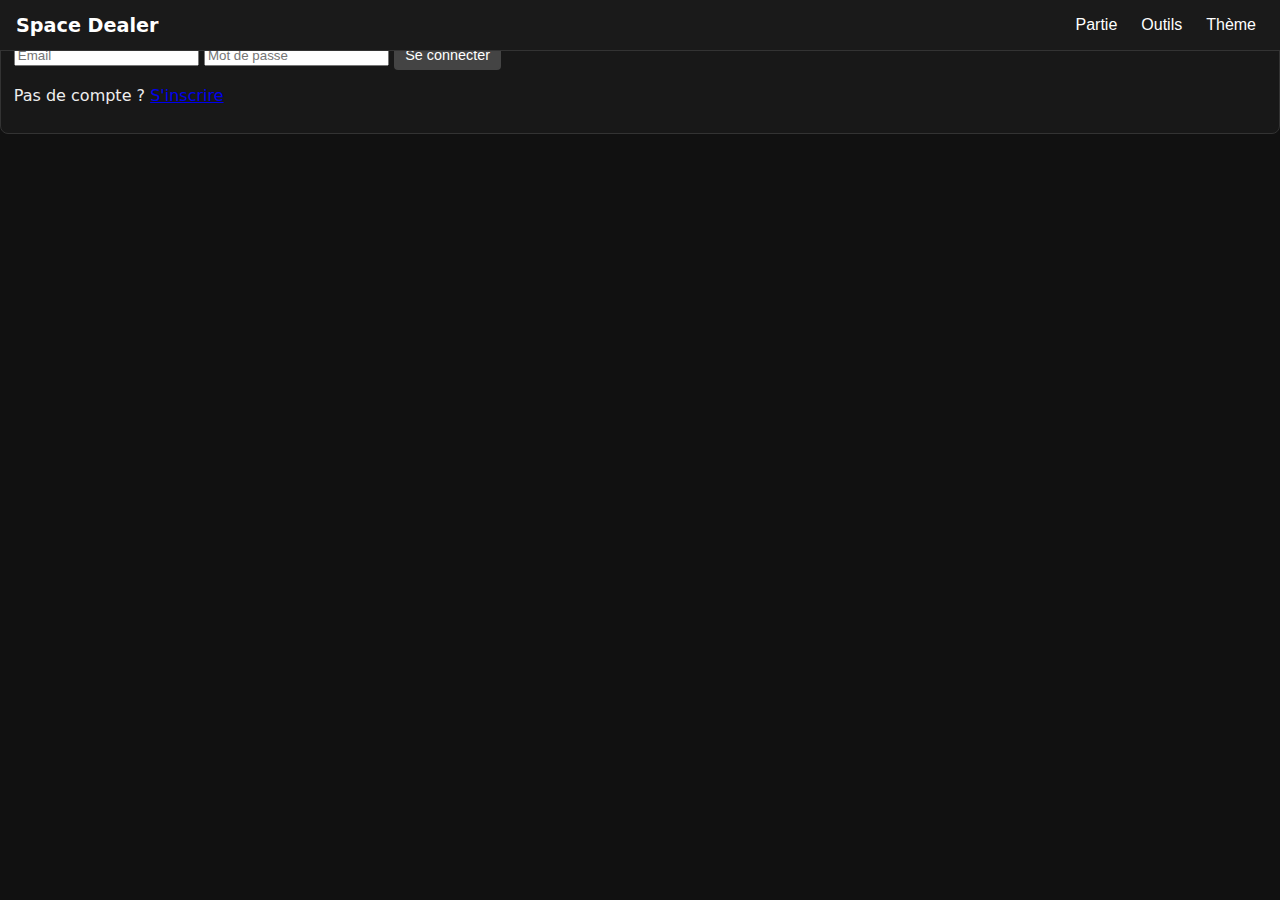
<file: index.html>
<!DOCTYPE html>
<html lang="fr">
	<head>
		<meta charset="UTF-8" />
		<title>Jeu de marchand - Villes & Ressources</title>
		<link rel="stylesheet" href="assets/shared.css" />
		<link rel="stylesheet" href="assets/style.css" />
		<link rel="stylesheet" href="assets/navbar.css" />
		<link rel="stylesheet" href="assets/space-theme.css" />
	</head>
	<body>
		<div id="message-bar"></div>

		<nav class="navbar">
			<div class="navbar-title">Space Dealer</div>
			<div class="navbar-menu">
				<div class="menu-item">
					<button class="menu-button">Partie</button>
					<div class="menu-content">
						<button id="btn-new-game">Nouvelle partie</button>
						<button id="btn-load-game">Charger la sauvegarde</button>
						<button id="btn-save-game">Sauvegarder la partie</button>
						<button id="btn-reset-save">Effacer la sauvegarde</button>
					</div>
				</div>
				<div class="menu-item">
					<button class="menu-button">Outils</button>
					<div class="menu-content">
						<a href="edit.html" class="menu-link">Éditeur de monde</a>
					</div>
				</div>
				<div class="menu-item">
					<button class="menu-button">Thème</button>
					<div class="menu-content">
						<button id="theme-default">Défaut</button>
						<button id="theme-space">Espace</button>
						<button id="theme-toggle-day-night">Mode Jour/Nuit</button>
					</div>
				</div>
			</div>
			<div id="user-info" class="navbar-user-info hidden">
				<span id="user-name-display"></span>
				<button id="btn-logout">Déconnexion</button>
			</div>
		</nav>

		<!-- Écran d'authentification -->
		<div id="auth-screen">
			<div class="card" id="auth-card">
				<div id="login-form-container">
					<h2>Connexion</h2>
					<form id="login-form">
						<input type="email" id="login-email" placeholder="Email" required />
						<input type="password" id="login-password" placeholder="Mot de passe" required />
						<button type="submit">Se connecter</button>
					</form>
					<p>Pas de compte ? <a href="#" id="show-register">S'inscrire</a></p>
				</div>
				<div id="register-form-container" class="hidden">
					<h2>Inscription</h2>
					<form id="register-form">
						<input type="text" id="register-name" placeholder="Nom" required />
						<input type="email" id="register-email" placeholder="Email" required />
						<input type="password" id="register-password" placeholder="Mot de passe" required />
						<button type="submit">S'inscrire</button>
					</form>
					<p>Déjà un compte ? <a href="#" id="show-login">Se connecter</a></p>
				</div>
			</div>
		</div>

		<!-- Écran de démarrage (après connexion) -->
		<div id="start-screen" class="hidden">
			<div class="card" id="start-card">
				<h1>Space Dealer</h1>
				<p>Un jeu de commerce et de voyage.</p>
				<div class="start-buttons">
					<button id="start-new-game">Nouvelle partie</button>
					<button id="start-load-game">Charger une partie</button>
				</div>
			</div>
		</div>

		<!-- Écran de jeu -->
		<div id="game-screen" class="hidden">
			<main class="layout">
				<section id="main-panel">
					<div id="player-panel" class="card">
						<div>
							<h2>Fiche du joueur</h2>
							<div id="player-info"></div>
						</div>
						<div>
							<h3>Cargaison</h3>
							<div id="cargo-list"></div>
						</div>
					</div>

					<div id="city-panel" class="card">
						<h2>Ville sélectionnée</h2>
						<div id="city-details"></div>
					</div>

					<div id="travel-panel" class="card">
						<h2>Voyage</h2>
						<div id="travel-panel-list"></div>
					</div>
				</section>
			</main>
		</div>

		<!-- Overlay de voyage -->
		<div id="travel-overlay" class="hidden">
			<div class="overlay-content">
				<div id="travel-text">Voyage en cours...</div>
				<div class="progress-bar">
					<div class="progress-bar-inner" id="travel-progress"></div>
				</div>
			</div>
		</div>

		<!-- Modal de chargement de partie -->
		<div id="load-game-modal" class="modal hidden">
			<div class="modal-content">
				<span class="close-button">&times;</span>
				<h2>Charger une partie</h2>
				<div id="save-list-container"></div>
			</div>
		</div>

		<!-- Modal de sauvegarde de partie -->
		<div id="save-game-modal" class="modal hidden">
			<div class="modal-content">
				<span class="close-button">&times;</span>
				<h2>Sauvegarder la partie</h2>
				<p>Choisissez un emplacement de sauvegarde.</p>
				<div id="save-slot-container">
					<!-- Slots will be rendered here by JS -->
				</div>
			</div>
		</div>

		<script type="module" src="js/game/main.js"></script>
	</body>
</html>
</file>
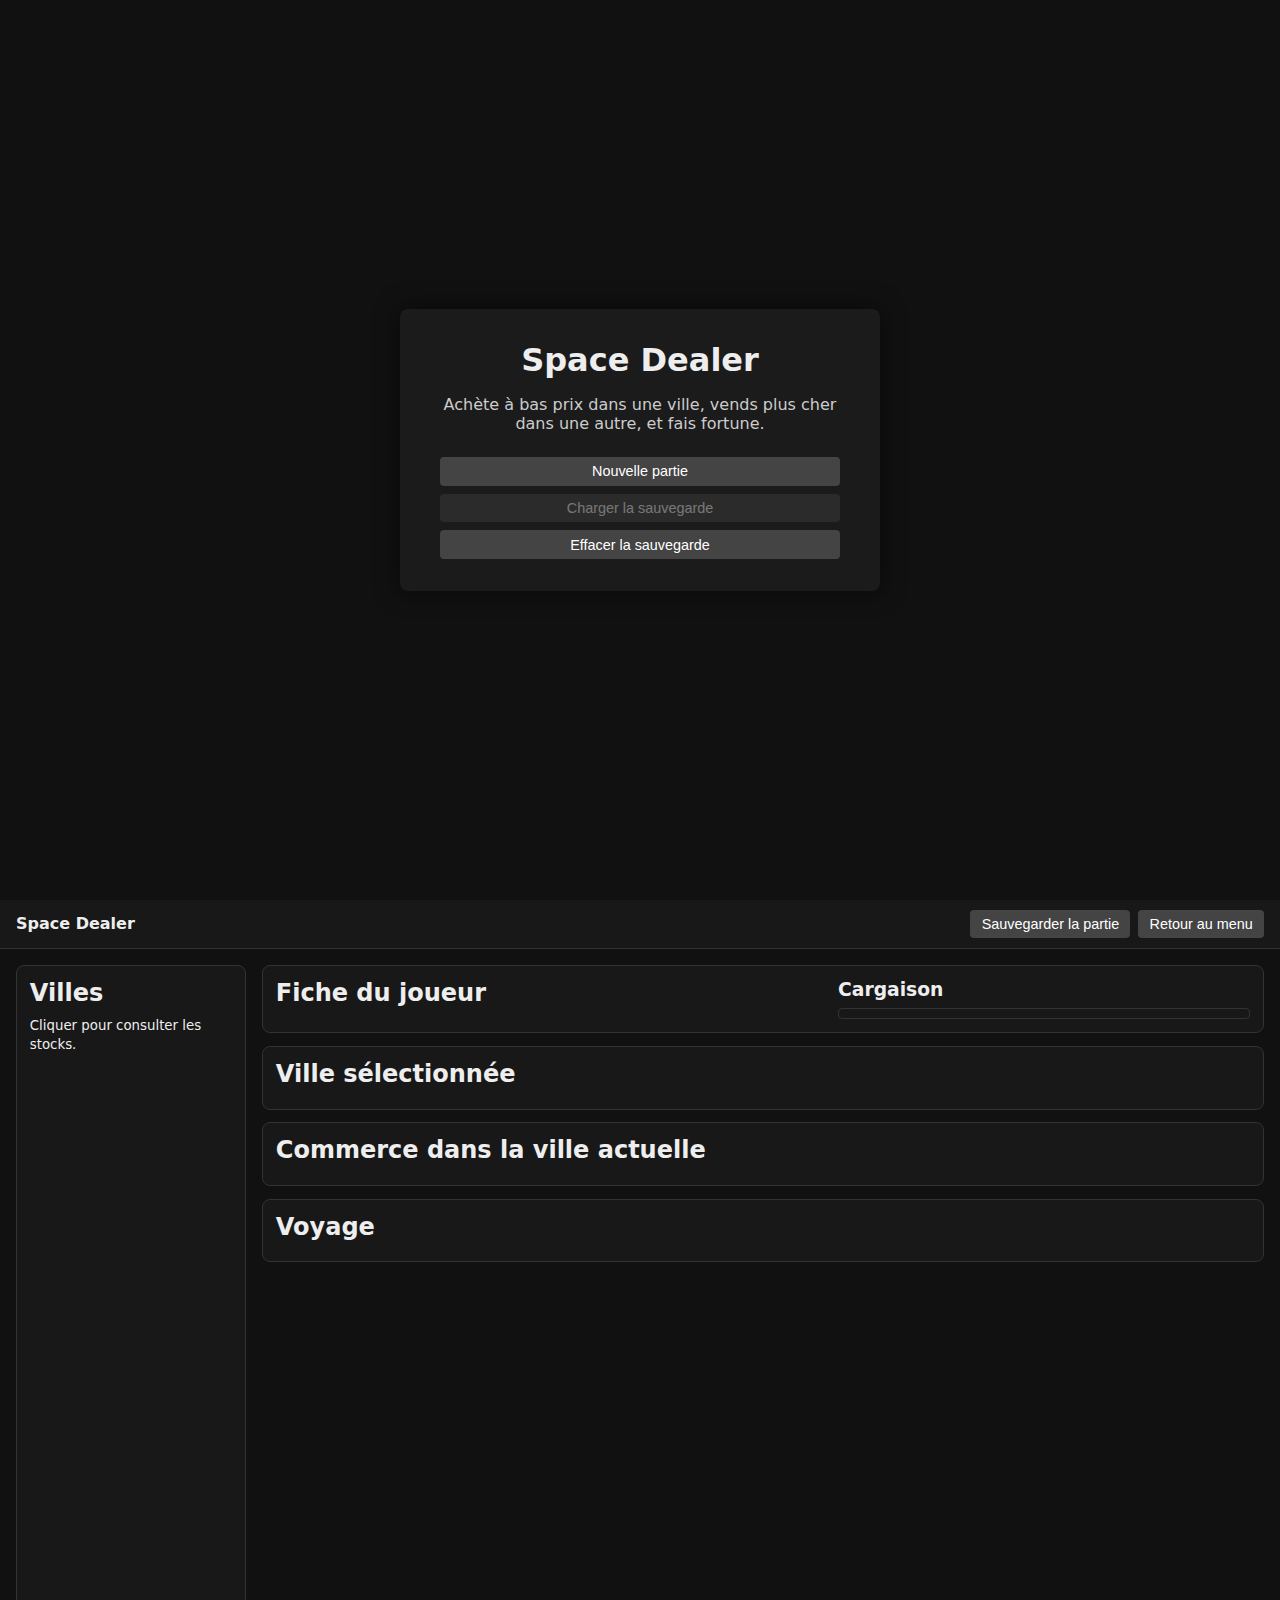
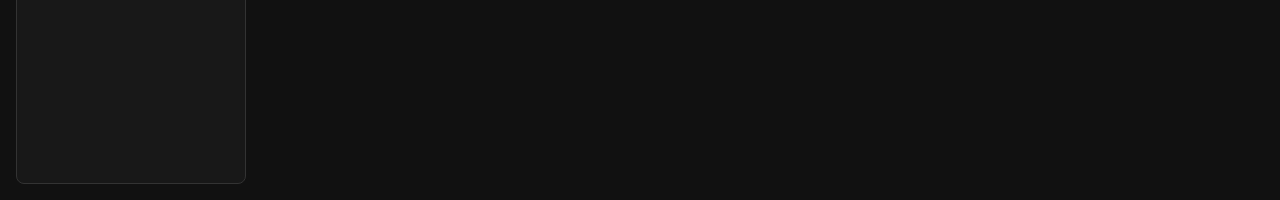
<file: save/index.html>
<!DOCTYPE html>
<html lang="fr">
	<head>
		<meta charset="UTF-8" />
		<title>Jeu de marchand - Villes & Ressources</title>
		<link rel="stylesheet" href="assets/style.css" />
	</head>
	<body>
		<div id="message-bar"></div>

		<!-- Écran d'accueil -->
		<div id="start-screen">
			<div id="start-card">
				<h1>Space Dealer</h1>
				<p
					>Achète à bas prix dans une ville, vends plus cher dans une
					autre, et fais fortune.</p
				>
				<div class="start-buttons">
					<button id="btn-new-game">Nouvelle partie</button>
					<button id="btn-load-game">Charger la sauvegarde</button>
					<button id="btn-reset-save">Effacer la sauvegarde</button>
				</div>
			</div>
		</div>

		<!-- Écran de jeu -->
		<div id="game-screen" class="hidden">
			<header>
				<div class="title">Space Dealer</div>
				<div style="display: flex; gap: 0.5rem">
					<button id="btn-save-game">Sauvegarder la partie</button>
					<button id="btn-back-menu">Retour au menu</button>
				</div>
			</header>

			<main class="layout">
				<aside id="cities-panel" class="card">
					<h2>Villes</h2>
					<small>Cliquer pour consulter les stocks.</small>
					<div id="cities-list"></div>
				</aside>

				<section id="main-panel">
					<div id="player-panel" class="card">
						<div>
							<h2>Fiche du joueur</h2>
							<div id="player-info"></div>
						</div>
						<div>
							<h3>Cargaison</h3>
							<div id="cargo-list"></div>
						</div>
					</div>

					<div id="city-panel" class="card">
						<h2>Ville sélectionnée</h2>
						<div id="city-details"></div>
					</div>

					<div id="trade-panel" class="card">
						<h2>Commerce dans la ville actuelle</h2>
						<div id="trade-content"></div>
					</div>

					<div id="travel-panel" class="card">
						<h2>Voyage</h2>
						<div id="travel-panel-list"></div>
					</div>
				</section>
			</main>
		</div>

		<!-- Overlay de voyage -->
		<div id="travel-overlay" class="hidden">
			<div class="overlay-content">
				<div id="travel-text">Voyage en cours...</div>
				<div class="progress-bar">
					<div class="progress-bar-inner" id="travel-progress"></div>
				</div>
			</div>
		</div>

		<script>
			const SAVE_KEY = "merchant_save_v1";

			const defaultWorld = {
				ressources: [
					"Cacao",
					"Coton",
					"Pierres précieuses",
					"Raisins",
					"Poudre à canon",
					"Métal",
					"Rations",
					"Pimenter",
					"Canne à sucre",
					"Tabac vieilli",
				],
				villes: {
					Ville_A: {
						stocks: {
							Cacao: { quantite: 923, prix: 22 },
							Coton: { quantite: 626, prix: 23 },
							"Pierres précieuses": { quantite: 316, prix: 373 },
							Raisins: { quantite: 490, prix: 30 },
							"Poudre à canon": { quantite: 547, prix: 87 },
							Métal: { quantite: 272, prix: 37 },
							Rations: { quantite: 737, prix: 44 },
							Pimenter: { quantite: 936, prix: 21 },
							"Canne à sucre": { quantite: 754, prix: 16 },
							"Tabac vieilli": { quantite: 408, prix: 78 },
						},
					},
					Ville_B: {
						stocks: {
							Cacao: { quantite: 575, prix: 29 },
							Coton: { quantite: 569, prix: 24 },
							"Pierres précieuses": { quantite: 385, prix: 364 },
							Raisins: { quantite: 510, prix: 29 },
							"Poudre à canon": { quantite: 502, prix: 89 },
							Métal: { quantite: 695, prix: 32 },
							Rations: { quantite: 593, prix: 47 },
							Pimenter: { quantite: 812, prix: 26 },
							"Canne à sucre": { quantite: 709, prix: 17 },
							"Tabac vieilli": { quantite: 429, prix: 77 },
						},
					},
					Ville_C: {
						stocks: {
							Cacao: { quantite: 890, prix: 25 },
							Coton: { quantite: 469, prix: 25 },
							"Pierres précieuses": { quantite: 502, prix: 349 },
							Raisins: { quantite: 606, prix: 28 },
							"Poudre à canon": { quantite: 473, prix: 91 },
							Métal: { quantite: 267, prix: 37 },
							Rations: { quantite: 572, prix: 48 },
							Pimenter: { quantite: 0, prix: 40 },
							"Canne à sucre": { quantite: 734, prix: 17 },
							"Tabac vieilli": { quantite: 173, prix: 76 },
						},
					},
					Ville_D: {
						stocks: {
							Cacao: { quantite: 992, prix: 15 },
							Coton: { quantite: 618, prix: 23 },
							"Pierres précieuses": { quantite: 384, prix: 364 },
							Raisins: { quantite: 552, prix: 29 },
							"Poudre à canon": { quantite: 694, prix: 80 },
							Métal: { quantite: 506, prix: 34 },
							Rations: { quantite: 533, prix: 49 },
							Pimenter: { quantite: 1638.23, prix: 15 },
							"Canne à sucre": { quantite: 536, prix: 19 },
							"Tabac vieilli": { quantite: 510, prix: 73 },
						},
					},
				},
				routes: {
					Ville_A: {
						Ville_B: { temps: 8000, cout: 40 },
						Ville_C: { temps: 12000, cout: 70 },
						Ville_D: { temps: 10000, cout: 60 },
					},
					Ville_B: {
						Ville_A: { temps: 8000, cout: 40 },
						Ville_C: { temps: 7000, cout: 35 },
						Ville_D: { temps: 15000, cout: 90 },
					},
					Ville_C: {
						Ville_A: { temps: 12000, cout: 70 },
						Ville_B: { temps: 7000, cout: 35 },
						Ville_D: { temps: 9000, cout: 55 },
					},
					Ville_D: {
						Ville_A: { temps: 10000, cout: 60 },
						Ville_B: { temps: 15000, cout: 90 },
						Ville_C: { temps: 9000, cout: 55 },
					},
				},
			};

			let gameState = null;
			let selectedCityName = null;
			let travelIntervalId = null;

			const deepClone = (obj) => JSON.parse(JSON.stringify(obj));

			function randomCityName() {
				const keys = Object.keys(defaultWorld.villes);
				return keys[Math.floor(Math.random() * keys.length)];
			}

			function computeReduction(level) {
				return Math.min(0.5, level * 0.02); // 2% par niveau, max 50%
			}

			function formatOr(value) {
				return value.toLocaleString("fr-FR", {
					minimumFractionDigits: 0,
					maximumFractionDigits: 2,
				});
			}

			function showMessage(text) {
				const bar = document.getElementById("message-bar");
				bar.textContent = text;
				bar.classList.add("visible");
				setTimeout(() => bar.classList.remove("visible"), 2000);
			}

			function clearElement(el) {
				el.textContent = "";
			}

			function loadGameFromStorage() {
				const raw = localStorage.getItem(SAVE_KEY);
				if (!raw) return null;
				try {
					const state = JSON.parse(raw);

					// Nettoyage d'un voyage mal formé ou déjà terminé
					if (state.voyage) {
						const v = state.voyage;
						const now = Date.now();

						if (
							!v.startTime ||
							!v.tempsTotal ||
							isNaN(v.startTime) ||
							isNaN(v.tempsTotal)
						) {
							if (v.arrivee && state.joueur) {
								state.joueur.villeActuelle = v.arrivee;
							}
							state.voyage = null;
						} else {
							const elapsed = now - v.startTime;
							if (elapsed >= v.tempsTotal) {
								if (v.arrivee && state.joueur) {
									state.joueur.villeActuelle = v.arrivee;
								}
								state.voyage = null;
							}
						}
					}

					if (!state.joueur) {
						return null;
					}
					if (!state.joueur.niveau) state.joueur.niveau = 1;
					state.joueur.reductionVoyage = computeReduction(
						state.joueur.niveau
					);

					localStorage.setItem(SAVE_KEY, JSON.stringify(state));
					return state;
				} catch (e) {
					console.error("Erreur de chargement :", e);
					return null;
				}
			}

			function createNewGameState() {
				const startCity = randomCityName();
				const cargaison = {};
				defaultWorld.ressources.forEach((r) => (cargaison[r] = 0));

				const joueur = {
					nom: "Marchand",
					villeActuelle: startCity,
					or: 1000,
					cargaison,
					niveau: 1,
					xp: 0,
					reductionVoyage: 0,
				};
				joueur.reductionVoyage = computeReduction(joueur.niveau);

				return {
					ressources: defaultWorld.ressources.slice(),
					villes: deepClone(defaultWorld.villes),
					routes: deepClone(defaultWorld.routes),
					joueur,
					voyage: null,
				};
			}

			function saveGame(showMsg = true) {
				if (!gameState) return;
				localStorage.setItem(SAVE_KEY, JSON.stringify(gameState));
				if (showMsg) showMessage("Partie sauvegardée.");
			}

			function renderAll() {
				if (!gameState) return;
				if (!selectedCityName || !gameState.villes[selectedCityName]) {
					selectedCityName = gameState.joueur.villeActuelle;
				}
				renderPlayerPanel();
				renderCitiesList();
				renderCityDetails(selectedCityName);
				renderTradePanel();
				renderTravelPanel();
			}

			function renderPlayerPanel() {
				const j = gameState.joueur;
				const info = document.getElementById("player-info");
				clearElement(info);

				const lines = [
					`Nom : ${j.nom}`,
					`Ville actuelle : ${j.villeActuelle}`,
					`Or : ${formatOr(j.or)}`,
					`Niveau : ${j.niveau}`,
					`XP : ${j.xp}`,
					`Réduction voyage : ${(j.reductionVoyage * 100).toFixed(0)} %`,
				];

				lines.forEach((text) => {
					const div = document.createElement("div");
					div.textContent = text;
					info.appendChild(div);
				});

				const cargoDiv = document.getElementById("cargo-list");
				clearElement(cargoDiv);
				const ul = document.createElement("ul");

				gameState.ressources.forEach((r) => {
					const li = document.createElement("li");
					const q = j.cargaison[r] || 0;
					li.textContent = `${r} : ${q}`;
					ul.appendChild(li);
				});

				cargoDiv.appendChild(ul);
			}

			function renderCitiesList() {
				const list = document.getElementById("cities-list");
				clearElement(list);
				const current = gameState.joueur.villeActuelle;

				Object.keys(gameState.villes).forEach((name) => {
					const btn = document.createElement("button");
					btn.className = "city-btn";
					btn.textContent = name;
					if (name === current) btn.classList.add("current-city");
					if (name === selectedCityName)
						btn.classList.add("selected-city");
					btn.addEventListener("click", () => {
						selectedCityName = name;
						renderAll();
					});
					list.appendChild(btn);
				});
			}

			function renderCityDetails(cityName) {
				const container = document.getElementById("city-details");
				clearElement(container);
				const ville = gameState.villes[cityName];
				if (!ville) {
					container.textContent = "Ville inconnue.";
					return;
				}
				const isCurrent = cityName === gameState.joueur.villeActuelle;
				const h3 = document.createElement("h3");
				h3.textContent = isCurrent
					? `${cityName} (ville actuelle)`
					: cityName;
				container.appendChild(h3);

				const table = document.createElement("table");
				const thead = document.createElement("thead");
				const trHead = document.createElement("tr");
				const thRes = document.createElement("th");
				thRes.textContent = "Ressource";
				const thQ = document.createElement("th");
				thQ.textContent = "Quantité";
				const thP = document.createElement("th");
				thP.textContent = "Prix d'achat";
				trHead.appendChild(thRes);
				trHead.appendChild(thQ);
				trHead.appendChild(thP);
				thead.appendChild(trHead);
				table.appendChild(thead);

				const tbody = document.createElement("tbody");

				gameState.ressources.forEach((res) => {
					const info = ville.stocks[res];
					if (!info) return;
					const tr = document.createElement("tr");
					const tdRes = document.createElement("td");
					const tdQ = document.createElement("td");
					const tdP = document.createElement("td");
					tdRes.textContent = res;
					tdQ.textContent = info.quantite.toLocaleString("fr-FR");
					tdP.textContent = info.prix.toLocaleString("fr-FR");
					tr.appendChild(tdRes);
					tr.appendChild(tdQ);
					tr.appendChild(tdP);
					tbody.appendChild(tr);
				});

				table.appendChild(tbody);
				container.appendChild(table);
			}

			function renderTradePanel() {
				const tradeDiv = document.getElementById("trade-content");
				clearElement(tradeDiv);
				const j = gameState.joueur;
				const canTrade = !gameState.voyage;

				const p = document.createElement("p");
				p.textContent = `Vous pouvez commercer uniquement dans ${j.villeActuelle}.`;
				tradeDiv.appendChild(p);

				const form = document.createElement("form");
				form.id = "trade-form";
				form.addEventListener("submit", (event) => event.preventDefault());

				// Choix ressource
				const groupRes = document.createElement("div");
				const labelRes = document.createElement("label");
				labelRes.setAttribute("for", "trade-resource");
				labelRes.textContent = "Ressource";
				const selectRes = document.createElement("select");
				selectRes.id = "trade-resource";
				gameState.ressources.forEach((r) => {
					const opt = document.createElement("option");
					opt.value = r;
					opt.textContent = r;
					selectRes.appendChild(opt);
				});
				groupRes.appendChild(labelRes);
				groupRes.appendChild(selectRes);

				// Quantité
				const groupQty = document.createElement("div");
				const labelQty = document.createElement("label");
				labelQty.setAttribute("for", "trade-quantity");
				labelQty.textContent = "Quantité";
				const inputQty = document.createElement("input");
				inputQty.type = "number";
				inputQty.id = "trade-quantity";
				inputQty.min = "1";
				inputQty.value = "1";
				groupQty.appendChild(labelQty);
				groupQty.appendChild(inputQty);

				// Bouton acheter
				const groupBuy = document.createElement("div");
				const btnBuy = document.createElement("button");
				btnBuy.id = "btn-acheter";
				btnBuy.type = "button";
				btnBuy.textContent = "Acheter";
				groupBuy.appendChild(btnBuy);

				// Bouton vendre
				const groupSell = document.createElement("div");
				const btnSell = document.createElement("button");
				btnSell.id = "btn-vendre";
				btnSell.type = "button";
				btnSell.textContent = "Vendre";
				groupSell.appendChild(btnSell);

				form.appendChild(groupRes);
				form.appendChild(groupQty);
				form.appendChild(groupBuy);
				form.appendChild(groupSell);
				tradeDiv.appendChild(form);

				const hint = document.createElement("small");
				hint.id = "trade-hint";
				tradeDiv.appendChild(hint);

				function updateHint() {
					const res = selectRes.value;
					const qty = Number(inputQty.value) || 0;
					const ville = gameState.villes[j.villeActuelle];
					const info = ville.stocks[res];
					const prix = info.prix;
					const total = prix * qty;
					const stockVille = info.quantite;
					const cargo = j.cargaison[res] || 0;
					hint.textContent =
						`Prix unitaire : ${prix.toLocaleString("fr-FR")} | ` +
						`Coût total (achat) : ${total.toLocaleString("fr-FR")} | ` +
						`Stock ville : ${stockVille.toLocaleString("fr-FR")} | ` +
						`Vous : ${cargo}`;
				}

				selectRes.addEventListener("change", updateHint);
				inputQty.addEventListener("input", updateHint);
				updateHint();

				btnBuy.addEventListener("click", () => {
					doTrade("buy", selectRes.value, inputQty.value);
				});
				btnSell.addEventListener("click", () => {
					doTrade("sell", selectRes.value, inputQty.value);
				});

				if (!canTrade) {
					const controls = tradeDiv.querySelectorAll(
						"input, select, button"
					);
					controls.forEach((el) => (el.disabled = true));
					hint.textContent = "Impossible de commercer pendant un voyage.";
				}
			}

			function renderTravelPanel() {
				const panel = document.getElementById("travel-panel-list");
				clearElement(panel);
				const j = gameState.joueur;
				const routesFrom = gameState.routes[j.villeActuelle] || {};
				const isTraveling = !!gameState.voyage;

				const routeNames = Object.keys(routesFrom);
				if (routeNames.length === 0) {
					const div = document.createElement("div");
					div.textContent = "Aucune route depuis cette ville.";
					panel.appendChild(div);
					return;
				}

				routeNames.forEach((dest) => {
					const route = routesFrom[dest];
					const wrap = document.createElement("div");
					wrap.className = "travel-item";

					const strong = document.createElement("strong");
					strong.textContent = dest;
					wrap.appendChild(strong);

					const tempsSec = (route.temps / 1000).toFixed(1);
					const coutBase = route.cout;
					const coutReel = Math.round(coutBase * (1 - j.reductionVoyage));

					const lineTime = document.createElement("div");
					lineTime.textContent = `Temps : ${tempsSec} s`;
					const lineCost = document.createElement("div");
					lineCost.textContent = `Coût : ${coutReel.toLocaleString(
						"fr-FR"
					)} or (base ${coutBase})`;

					wrap.appendChild(lineTime);
					wrap.appendChild(lineCost);

					const lineBtn = document.createElement("div");
					lineBtn.style.marginTop = ".3rem";
					const btn = document.createElement("button");
					btn.textContent = "Voyager";
					btn.dataset.dest = dest;
					if (isTraveling) btn.disabled = true;
					btn.addEventListener("click", () => {
						startTravel(dest);
					});
					lineBtn.appendChild(btn);
					wrap.appendChild(lineBtn);

					panel.appendChild(wrap);
				});
			}

			function addXp(amount) {
				const j = gameState.joueur;
				j.xp += amount;
				const oldLevel = j.niveau;
				j.niveau = 1 + Math.floor(j.xp / 100);
				if (j.niveau !== oldLevel) {
					j.reductionVoyage = computeReduction(j.niveau);
					showMessage(
						`Niveau ${j.niveau} atteint ! Réduction de voyage : ${(
							j.reductionVoyage * 100
						).toFixed(0)} %`
					);
				}
			}

			function doTrade(type, res, qtyStr) {
				if (gameState.voyage) {
					showMessage("Vous ne pouvez pas commercer pendant un voyage.");
					return;
				}
				const j = gameState.joueur;
				const ville = gameState.villes[j.villeActuelle];
				const qty = Math.max(1, Number(qtyStr) || 0);
				const info = ville.stocks[res];

				if (!info) {
					showMessage("Ressource inconnue.");
					return;
				}

				if (type === "buy") {
					const totalCost = info.prix * qty;
					if (info.quantite < qty) {
						showMessage("Stock insuffisant dans la ville.");
						return;
					}
					if (j.or < totalCost) {
						showMessage("Vous n'avez pas assez d'or.");
						return;
					}
					info.quantite -= qty;
					j.or -= totalCost;
					j.cargaison[res] = (j.cargaison[res] || 0) + qty;
					addXp(qty);
					showMessage(`Achat de ${qty} ${res}.`);
				} else {
					const cargoQty = j.cargaison[res] || 0;
					if (cargoQty < qty) {
						showMessage("Vous n'avez pas assez de marchandise à vendre.");
						return;
					}
					const totalGain = info.prix * qty;
					info.quantite += qty;
					j.cargaison[res] = cargoQty - qty;
					j.or += totalGain;
					addXp(qty);
					showMessage(`Vente de ${qty} ${res}.`);
				}

				saveGame(false);
				renderAll();
			}

			function startTravel(destination) {
				const j = gameState.joueur;
				const from = j.villeActuelle;
				if (from === destination) return;

				const routesFrom = gameState.routes[from] || {};
				const route = routesFrom[destination];
				if (!route) {
					showMessage("Aucune route disponible.");
					return;
				}
				if (gameState.voyage) {
					showMessage("Un voyage est déjà en cours.");
					return;
				}

				const coutBase = route.cout;
				const coutReel = Math.round(coutBase * (1 - j.reductionVoyage));
				if (j.or < coutReel) {
					showMessage("Pas assez d'or pour ce voyage.");
					return;
				}

				j.or -= coutReel;

				const now = Date.now();
				gameState.voyage = {
					depart: from,
					arrivee: destination,
					tempsTotal: route.temps,
					startTime: now,
				};

				saveGame(false);
				showTravelOverlay();

				if (travelIntervalId) clearInterval(travelIntervalId);
				travelIntervalId = setInterval(updateTravelProgress, 100);
				renderAll();
			}

			function showTravelOverlay() {
				const overlay = document.getElementById("travel-overlay");
				overlay.classList.remove("hidden");
				updateTravelProgress();
			}

			function hideTravelOverlay() {
				const overlay = document.getElementById("travel-overlay");
				overlay.classList.add("hidden");
				const bar = document.getElementById("travel-progress");
				bar.style.width = "0%";
			}

			function updateTravelProgress() {
				const v = gameState && gameState.voyage;
				if (!v) {
					hideTravelOverlay();
					if (travelIntervalId) clearInterval(travelIntervalId);
					return;
				}

				const now = Date.now();
				let ratio = (now - v.startTime) / v.tempsTotal;
				if (ratio < 0) ratio = 0;
				if (ratio > 1) ratio = 1;

				const bar = document.getElementById("travel-progress");
				const text = document.getElementById("travel-text");

				bar.style.width = ratio * 100 + "%";
				text.textContent = `Voyage de ${v.depart} vers ${
					v.arrivee
				} : ${Math.round(ratio * 100)} %`;

				if (ratio >= 1) {
					if (travelIntervalId) {
						clearInterval(travelIntervalId);
						travelIntervalId = null;
					}
					finishTravel();
				}
			}

			function finishTravel() {
				const v = gameState.voyage;
				if (!v) return;
				gameState.joueur.villeActuelle = v.arrivee;
				gameState.voyage = null;
				selectedCityName = v.arrivee;
				hideTravelOverlay();
				saveGame(false);
				showMessage(`Arrivé à ${v.arrivee}.`);
				renderAll();
			}

			function switchToGameScreen() {
				document.getElementById("start-screen").classList.add("hidden");
				document.getElementById("game-screen").classList.remove("hidden");
				renderAll();

				if (gameState.voyage) {
					showTravelOverlay();
					if (travelIntervalId) clearInterval(travelIntervalId);
					travelIntervalId = setInterval(updateTravelProgress, 100);
				}
			}

			function switchToStartScreen() {
				document.getElementById("game-screen").classList.add("hidden");
				document.getElementById("start-screen").classList.remove("hidden");
				hideTravelOverlay();
			}

			document.addEventListener("DOMContentLoaded", () => {
				document.getElementById("travel-overlay").classList.add("hidden");

				const btnNew = document.getElementById("btn-new-game");
				const btnLoad = document.getElementById("btn-load-game");
				const btnReset = document.getElementById("btn-reset-save");
				const btnSave = document.getElementById("btn-save-game");
				const btnBack = document.getElementById("btn-back-menu");

				const existingSave = loadGameFromStorage();
				if (!existingSave) {
					btnLoad.disabled = true;
				}

				btnNew.addEventListener("click", () => {
					gameState = createNewGameState();
					selectedCityName = gameState.joueur.villeActuelle;
					saveGame(false);
					switchToGameScreen();
				});

				btnLoad.addEventListener("click", () => {
					const state = loadGameFromStorage();
					if (!state) {
						showMessage("Aucune sauvegarde trouvée.");
						return;
					}
					gameState = state;
					selectedCityName = gameState.joueur.villeActuelle;
					switchToGameScreen();
				});

				btnReset.addEventListener("click", () => {
					localStorage.removeItem(SAVE_KEY);
					showMessage("Sauvegarde effacée.");
					btnLoad.disabled = true;
				});

				btnSave.addEventListener("click", () => {
					saveGame(true);
				});

				btnBack.addEventListener("click", () => {
					switchToStartScreen();
				});
			});
		</script>
	</body>
</html>
</file>
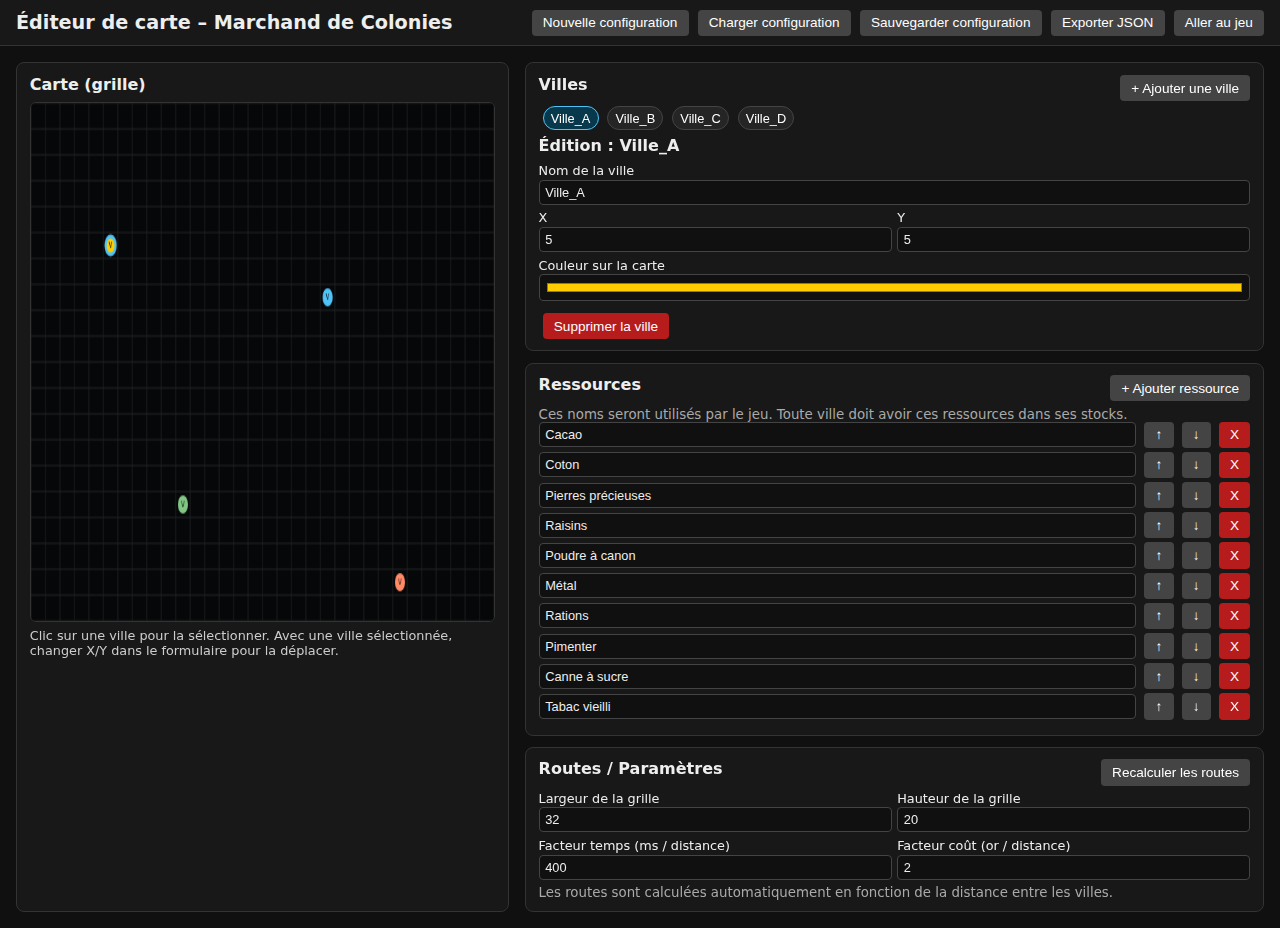
<file: edit.html>
<!DOCTYPE html>
<html lang="fr">
	<head>
		<meta charset="UTF-8" />
		<title>Éditeur de carte – Marchand de Colonies</title>
		<style>
			* {
				box-sizing: border-box;
			}
			body {
				margin: 0;
				font-family: system-ui, -apple-system, BlinkMacSystemFont,
					"Segoe UI", sans-serif;
				background: #101010;
				color: #eee;
			}

			header {
				background: #181818;
				padding: 0.6rem 1rem;
				display: flex;
				align-items: center;
				justify-content: space-between;
				border-bottom: 1px solid #333;
			}

			header h1 {
				margin: 0;
				font-size: 1.2rem;
			}

			button {
				cursor: pointer;
				border: none;
				padding: 0.35rem 0.7rem;
				border-radius: 4px;
				background: #444;
				color: #fff;
				font-size: 0.85rem;
				margin-left: 0.25rem;
				transition: background 0.15s, transform 0.05s;
			}
			button:hover:not(:disabled) {
				background: #666;
			}
			button:active:not(:disabled) {
				transform: scale(0.97);
			}
			button:disabled {
				opacity: 0.4;
				cursor: not-allowed;
			}

			main {
				display: grid;
				grid-template-columns: 2fr 3fr;
				gap: 1rem;
				padding: 1rem;
				min-height: calc(100vh - 56px);
			}

			.card {
				background: #181818;
				border-radius: 8px;
				padding: 0.7rem 0.8rem;
				border: 1px solid #333;
				display: flex;
				flex-direction: column;
			}

			.card h2,
			.card h3 {
				margin: 0 0 0.5rem;
				font-size: 1rem;
			}

			#map-canvas {
				border-radius: 6px;
				border: 1px solid #333;
				background: #050709;
				width: 100%;
				height: 100%;
				max-height: 520px;
			}

			#map-help {
				margin-top: 0.4rem;
				font-size: 0.8rem;
				color: #ccc;
			}

			.right-column {
				display: flex;
				flex-direction: column;
				gap: 0.7rem;
			}

			#cities-list {
				display: flex;
				flex-wrap: wrap;
				gap: 0.3rem;
				margin-bottom: 0.4rem;
			}

			.city-pill {
				padding: 0.2rem 0.45rem;
				border-radius: 999px;
				border: 1px solid #444;
				background: #252525;
				font-size: 0.8rem;
			}
			.city-pill.selected {
				border-color: #4fc3f7;
				background: #08384c;
			}

			label {
				font-size: 0.8rem;
				display: block;
				margin-bottom: 0.1rem;
			}

			input[type="text"],
			input[type="number"],
			input[type="color"] {
				width: 100%;
				padding: 0.25rem 0.35rem;
				border-radius: 4px;
				border: 1px solid #444;
				background: #101010;
				color: #eee;
				font-size: 0.8rem;
				margin-bottom: 0.35rem;
			}

			.inline-inputs {
				display: grid;
				grid-template-columns: repeat(2, minmax(0, 1fr));
				gap: 0.35rem;
			}

			#resources-list,
			#routes-meta {
				font-size: 0.8rem;
			}

			.resource-row {
				display: flex;
				align-items: center;
				gap: 0.25rem;
				margin-bottom: 0.25rem;
			}

			.resource-row input[type="text"] {
				flex: 1;
				margin-bottom: 0;
			}

			#message-bar {
				position: fixed;
				bottom: 10px;
				right: 10px;
				background: #263238;
				color: #fff;
				padding: 0.4rem 0.7rem;
				border-radius: 4px;
				font-size: 0.8rem;
				opacity: 0;
				pointer-events: none;
				transition: opacity 0.15s;
				z-index: 1500;
			}
			#message-bar.visible {
				opacity: 1;
			}

			small {
				color: #aaa;
			}

			.section-header {
				display: flex;
				align-items: center;
				justify-content: space-between;
				margin-bottom: 0.3rem;
			}
		</style>
	</head>
	<body>
		<div id="message-bar"></div>

		<header>
			<h1>Éditeur de carte – Marchand de Colonies</h1>
			<div>
				<button id="btn-new-config">Nouvelle configuration</button>
				<button id="btn-load-config">Charger configuration</button>
				<button id="btn-save-config">Sauvegarder configuration</button>
				<button id="btn-export-config">Exporter JSON</button>
				<button id="btn-go-game" onclick="window.location.href='index.html'"
					>Aller au jeu</button
				>
			</div>
		</header>

		<main>
			<!-- Carte -->
			<section class="card">
				<h2>Carte (grille)</h2>
				<canvas id="map-canvas" width="640" height="400"></canvas>
				<div id="map-help">
					Clic sur une ville pour la sélectionner. Avec une ville
					sélectionnée, changer X/Y dans le formulaire pour la déplacer.
				</div>
			</section>

			<!-- Panneaux de droite -->
			<section class="right-column">
				<!-- Villes -->
				<div class="card">
					<div class="section-header">
						<h2>Villes</h2>
						<button id="btn-add-city">+ Ajouter une ville</button>
					</div>
					<div id="cities-list"></div>
					<div id="city-form-container"></div>
				</div>

				<!-- Ressources -->
				<div class="card">
					<div class="section-header">
						<h2>Ressources</h2>
						<button id="btn-add-resource">+ Ajouter ressource</button>
					</div>
					<small
						>Ces noms seront utilisés par le jeu. Toute ville doit avoir
						ces ressources dans ses stocks.</small
					>
					<div id="resources-list"></div>
				</div>

				<!-- Routes / Meta -->
				<div class="card">
					<div class="section-header">
						<h2>Routes / Paramètres</h2>
						<button id="btn-recalc-routes">Recalculer les routes</button>
					</div>
					<div id="routes-meta"></div>
					<small
						>Les routes sont calculées automatiquement en fonction de la
						distance entre les villes.</small
					>
				</div>
			</section>
		</main>

		<script>
			// --- Constantes et état global ---------------------------------------
			const WORLD_KEY = "merchant_world_config_v1";

			let worldConfig = null;
			let selectedCityName = null;

			function showMessage(text) {
				const bar = document.getElementById("message-bar");
				bar.textContent = text;
				bar.classList.add("visible");
				setTimeout(() => bar.classList.remove("visible"), 1800);
			}

			function clearElement(el) {
				el.textContent = "";
			}

			// --- Configuration par défaut ----------------------------------------
			function createDefaultWorldConfig() {
				// Même structure que ton jeu, avec position sur la carte
				return {
					ressources: [
						"Cacao",
						"Coton",
						"Pierres précieuses",
						"Raisins",
						"Poudre à canon",
						"Métal",
						"Rations",
						"Pimenter",
						"Canne à sucre",
						"Tabac vieilli",
					],
					villes: {
						Ville_A: {
							x: 5,
							y: 5,
							couleur: "#ffcc00",
							stocks: {
								Cacao: { quantite: 923, prix: 22 },
								Coton: { quantite: 626, prix: 23 },
								"Pierres précieuses": { quantite: 316, prix: 373 },
								Raisins: { quantite: 490, prix: 30 },
								"Poudre à canon": { quantite: 547, prix: 87 },
								Métal: { quantite: 272, prix: 37 },
								Rations: { quantite: 737, prix: 44 },
								Pimenter: { quantite: 936, prix: 21 },
								"Canne à sucre": { quantite: 754, prix: 16 },
								"Tabac vieilli": { quantite: 408, prix: 78 },
							},
						},
						Ville_B: {
							x: 20,
							y: 7,
							couleur: "#4fc3f7",
							stocks: {
								Cacao: { quantite: 575, prix: 29 },
								Coton: { quantite: 569, prix: 24 },
								"Pierres précieuses": { quantite: 385, prix: 364 },
								Raisins: { quantite: 510, prix: 29 },
								"Poudre à canon": { quantite: 502, prix: 89 },
								Métal: { quantite: 695, prix: 32 },
								Rations: { quantite: 593, prix: 47 },
								Pimenter: { quantite: 812, prix: 26 },
								"Canne à sucre": { quantite: 709, prix: 17 },
								"Tabac vieilli": { quantite: 429, prix: 77 },
							},
						},
						Ville_C: {
							x: 10,
							y: 15,
							couleur: "#81c784",
							stocks: {
								Cacao: { quantite: 890, prix: 25 },
								Coton: { quantite: 469, prix: 25 },
								"Pierres précieuses": { quantite: 502, prix: 349 },
								Raisins: { quantite: 606, prix: 28 },
								"Poudre à canon": { quantite: 473, prix: 91 },
								Métal: { quantite: 267, prix: 37 },
								Rations: { quantite: 572, prix: 48 },
								Pimenter: { quantite: 0, prix: 40 },
								"Canne à sucre": { quantite: 734, prix: 17 },
								"Tabac vieilli": { quantite: 173, prix: 76 },
							},
						},
						Ville_D: {
							x: 25,
							y: 18,
							couleur: "#ff8a65",
							stocks: {
								Cacao: { quantite: 992, prix: 15 },
								Coton: { quantite: 618, prix: 23 },
								"Pierres précieuses": { quantite: 384, prix: 364 },
								Raisins: { quantite: 552, prix: 29 },
								"Poudre à canon": { quantite: 694, prix: 80 },
								Métal: { quantite: 506, prix: 34 },
								Rations: { quantite: 533, prix: 49 },
								Pimenter: { quantite: 1638.23, prix: 15 },
								"Canne à sucre": { quantite: 536, prix: 19 },
								"Tabac vieilli": { quantite: 510, prix: 73 },
							},
						},
					},
					routes: {}, // sera recalculé
					meta: {
						gridWidth: 32,
						gridHeight: 20,
						distanceTimeFactor: 400, // ms par unité de distance
						distanceCostFactor: 2, // or par unité de distance
					},
				};
			}

			// --- LocalStorage -----------------------------------------------------
			function loadWorldConfig() {
				const raw = localStorage.getItem(WORLD_KEY);
				if (!raw) return null;
				try {
					const cfg = JSON.parse(raw);
					return cfg;
				} catch (e) {
					console.error("Erreur de parsing config :", e);
					return null;
				}
			}

			function saveWorldConfig(show = true) {
				localStorage.setItem(WORLD_KEY, JSON.stringify(worldConfig));
				if (show) showMessage("Configuration sauvegardée.");
			}

			// --- Utils métiers ----------------------------------------------------
			function ensureCityStocksFollowResources() {
				const resList = worldConfig.ressources;
				const resSet = new Set(resList);
				Object.values(worldConfig.villes).forEach((ville) => {
					if (!ville.stocks) ville.stocks = {};
					// Ajouter manquantes
					resList.forEach((r) => {
						if (!ville.stocks[r]) {
							ville.stocks[r] = { quantite: 0, prix: 10 };
						}
					});
					// Supprimer celles qui ne sont plus dans la liste
					Object.keys(ville.stocks).forEach((key) => {
						if (!resSet.has(key)) {
							delete ville.stocks[key];
						}
					});
				});
			}

			function calcDistance(a, b) {
				const dx = (a.x ?? 0) - (b.x ?? 0);
				const dy = (a.y ?? 0) - (b.y ?? 0);
				return Math.sqrt(dx * dx + dy * dy);
			}

			function recalcRoutes() {
				worldConfig.routes = {};
				const names = Object.keys(worldConfig.villes);
				const meta = worldConfig.meta;
				for (let i = 0; i < names.length; i++) {
					for (let j = i + 1; j < names.length; j++) {
						const n1 = names[i];
						const n2 = names[j];
						const v1 = worldConfig.villes[n1];
						const v2 = worldConfig.villes[n2];
						const d = calcDistance(v1, v2);
						const t = Math.round(d * meta.distanceTimeFactor);
						const c = Math.round(d * meta.distanceCostFactor);

						if (!worldConfig.routes[n1]) worldConfig.routes[n1] = {};
						if (!worldConfig.routes[n2]) worldConfig.routes[n2] = {};
						worldConfig.routes[n1][n2] = { temps: t, cout: c };
						worldConfig.routes[n2][n1] = { temps: t, cout: c };
					}
				}
			}

			function getUniqueCityName(base) {
				let idx = 1;
				let name = base;
				while (worldConfig.villes[name]) {
					idx++;
					name = base + "_" + idx;
				}
				return name;
			}

			// --- Rendu carte ------------------------------------------------------
			function renderMap() {
				const canvas = document.getElementById("map-canvas");
				const ctx = canvas.getContext("2d");

				const w = canvas.width;
				const h = canvas.height;
				const meta = worldConfig.meta;
				const cellW = w / meta.gridWidth;
				const cellH = h / meta.gridHeight;

				// fond
				ctx.fillStyle = "#050709";
				ctx.fillRect(0, 0, w, h);

				// grille
				ctx.strokeStyle = "#222";
				ctx.lineWidth = 1;
				ctx.beginPath();
				for (let x = 0; x <= meta.gridWidth; x++) {
					const px = x * cellW;
					ctx.moveTo(px, 0);
					ctx.lineTo(px, h);
				}
				for (let y = 0; y <= meta.gridHeight; y++) {
					const py = y * cellH;
					ctx.moveTo(0, py);
					ctx.lineTo(w, py);
				}
				ctx.stroke();

				// villes
				Object.entries(worldConfig.villes).forEach(([name, ville]) => {
					const cx = (ville.x + 0.5) * cellW;
					const cy = (ville.y + 0.5) * cellH;
					const radius = Math.min(cellW, cellH) * 0.35;

					const color = ville.couleur || "#ffd54f";
					ctx.beginPath();
					ctx.arc(cx, cy, radius, 0, Math.PI * 2);
					ctx.fillStyle = color;
					ctx.fill();

					if (name === selectedCityName) {
						ctx.lineWidth = 3;
						ctx.strokeStyle = "#4fc3f7";
						ctx.stroke();
					}

					ctx.fillStyle = "#000";
					ctx.font = `${Math.round(radius)}px system-ui`;
					ctx.textAlign = "center";
					ctx.textBaseline = "middle";
					ctx.fillText(name[0] || "?", cx, cy);
				});
			}

			function handleCanvasClick(evt) {
				const canvas = document.getElementById("map-canvas");
				const rect = canvas.getBoundingClientRect();

				// Corrige la position du clic en fonction de la mise à l'échelle du canvas
				const scaleX = canvas.width / rect.width;
				const scaleY = canvas.height / rect.height;
				const x = (evt.clientX - rect.left) * scaleX;
				const y = (evt.clientY - rect.top) * scaleY;

				const meta = worldConfig.meta;
				const cellW = canvas.width / meta.gridWidth;
				const cellH = canvas.height / meta.gridHeight;

				const gx = Math.floor(x / cellW);
				const gy = Math.floor(y / cellH);

				// Empêche le placement hors des limites de la grille
				if (gx < 0 || gx >= meta.gridWidth || gy < 0 || gy >= meta.gridHeight) {
					return; // Clic en dehors de la grille
				}

				// si on clique sur une ville -> sélection
				let clickedCity = null;
				Object.entries(worldConfig.villes).forEach(([name, ville]) => {
					if (ville.x === gx && ville.y === gy) {
						clickedCity = name;
					}
				});

				if (clickedCity) {
					selectedCityName = clickedCity;
					renderAll();
					return;
				}

				// si une ville est sélectionnée -> déplacer cette ville
				if (selectedCityName) {
					const ville = worldConfig.villes[selectedCityName];
					ville.x = gx;
					ville.y = gy;
					showMessage(`Ville déplacée en (${gx}, ${gy}).`);
					recalcRoutes();
					renderAll();
				}
			}

			// --- Panneau villes ---------------------------------------------------
			function renderCitiesPanel() {
				const listDiv = document.getElementById("cities-list");
				const formContainer = document.getElementById(
					"city-form-container"
				);
				clearElement(listDiv);
				clearElement(formContainer);

				const names = Object.keys(worldConfig.villes);
				names.forEach((name) => {
					const pill = document.createElement("button");
					pill.className = "city-pill";
					pill.type = "button";
					pill.textContent = name;
					if (name === selectedCityName) pill.classList.add("selected");
					pill.addEventListener("click", () => {
						selectedCityName = name;
						renderAll();
					});
					listDiv.appendChild(pill);
				});

				if (!selectedCityName || !worldConfig.villes[selectedCityName]) {
					const info = document.createElement("div");
					info.textContent = "Sélectionnez une ville pour la modifier.";
					formContainer.appendChild(info);
					return;
				}

				const ville = worldConfig.villes[selectedCityName];

				const title = document.createElement("h3");
				title.textContent = `Édition : ${selectedCityName}`;
				formContainer.appendChild(title);

				// Nom
				const labelName = document.createElement("label");
				labelName.textContent = "Nom de la ville";
				const inputName = document.createElement("input");
				inputName.type = "text";
				inputName.value = selectedCityName;
				formContainer.appendChild(labelName);
				formContainer.appendChild(inputName);

				// Position
				const posWrap = document.createElement("div");
				posWrap.className = "inline-inputs";

				const labelX = document.createElement("label");
				labelX.textContent = "X";
				const inputX = document.createElement("input");
				inputX.type = "number";
				inputX.value = ville.x ?? 0;
				inputX.min = 0;
				inputX.max = worldConfig.meta.gridWidth - 1;

				const labelY = document.createElement("label");
				labelY.textContent = "Y";
				const inputY = document.createElement("input");
				inputY.type = "number";
				inputY.value = ville.y ?? 0;
				inputY.min = 0;
				inputY.max = worldConfig.meta.gridHeight - 1;

				const wrapX = document.createElement("div");
				wrapX.appendChild(labelX);
				wrapX.appendChild(inputX);
				const wrapY = document.createElement("div");
				wrapY.appendChild(labelY);
				wrapY.appendChild(inputY);
				posWrap.appendChild(wrapX);
				posWrap.appendChild(wrapY);
				formContainer.appendChild(posWrap);

				// Couleur
				const labelColor = document.createElement("label");
				labelColor.textContent = "Couleur sur la carte";
				const inputColor = document.createElement("input");
				inputColor.type = "color";
				inputColor.value = ville.couleur || "#ffffff";
				formContainer.appendChild(labelColor);
				formContainer.appendChild(inputColor);

				// Boutons
				const btnRow = document.createElement("div");
				btnRow.style.marginTop = ".4rem";
				const btnDelete = document.createElement("button");
				btnDelete.textContent = "Supprimer la ville";
				btnDelete.type = "button";
				btnDelete.style.background = "#b71c1c";

				btnRow.appendChild(btnDelete);
				formContainer.appendChild(btnRow);

				// Événements
				inputName.addEventListener("change", () => {
					const newName = inputName.value.trim();
					if (!newName || newName === selectedCityName) {
						inputName.value = selectedCityName;
						return;
					}
					if (worldConfig.villes[newName]) {
						showMessage("Une ville porte déjà ce nom.");
						inputName.value = selectedCityName;
						return;
					}
					// Renommer la clé dans villes
					worldConfig.villes[newName] =
						worldConfig.villes[selectedCityName];
					delete worldConfig.villes[selectedCityName];

					// Mettre à jour routes
					const routes = worldConfig.routes || {};
					routes[newName] = routes[selectedCityName] || {};
					delete routes[selectedCityName];
					Object.keys(routes).forEach((other) => {
						if (routes[other][selectedCityName]) {
							routes[other][newName] = routes[other][selectedCityName];
							delete routes[other][selectedCityName];
						}
					});

					selectedCityName = newName;
					showMessage("Ville renommée.");
					renderAll();
				});

				inputX.addEventListener("change", () => {
					let v = Number(inputX.value);
					if (Number.isNaN(v)) v = 0;
					v = Math.max(0, Math.min(worldConfig.meta.gridWidth - 1, v));
					ville.x = v;
					inputX.value = v;
					recalcRoutes();
					renderMap();
				});

				inputY.addEventListener("change", () => {
					let v = Number(inputY.value);
					if (Number.isNaN(v)) v = 0;
					v = Math.max(0, Math.min(worldConfig.meta.gridHeight - 1, v));
					ville.y = v;
					inputY.value = v;
					recalcRoutes();
					renderMap();
				});

				inputColor.addEventListener("change", () => {
					ville.couleur = inputColor.value;
					renderMap();
				});

				btnDelete.addEventListener("click", () => {
					if (!confirm(`Supprimer la ville "${selectedCityName}" ?`))
						return;
					delete worldConfig.villes[selectedCityName];
					// supprimer routes associées
					if (worldConfig.routes) {
						delete worldConfig.routes[selectedCityName];
						Object.keys(worldConfig.routes).forEach((other) => {
							if (worldConfig.routes[other][selectedCityName]) {
								delete worldConfig.routes[other][selectedCityName];
							}
						});
					}
					const remaining = Object.keys(worldConfig.villes);
					selectedCityName = remaining[0] || null;
					recalcRoutes();
					renderAll();
					showMessage("Ville supprimée.");
				});
			}

			// --- Panneau ressources ----------------------------------------------
			function renderResourcesPanel() {
				const listDiv = document.getElementById("resources-list");
				clearElement(listDiv);

				worldConfig.ressources.forEach((res, index) => {
					const row = document.createElement("div");
					row.className = "resource-row";

					const input = document.createElement("input");
					input.type = "text";
					input.value = res;

					const btnUp = document.createElement("button");
					btnUp.type = "button";
					btnUp.textContent = "↑";

					const btnDown = document.createElement("button");
					btnDown.type = "button";
					btnDown.textContent = "↓";

					const btnDel = document.createElement("button");
					btnDel.type = "button";
					btnDel.textContent = "X";
					btnDel.style.background = "#b71c1c";

					row.appendChild(input);
					row.appendChild(btnUp);
					row.appendChild(btnDown);
					row.appendChild(btnDel);

					listDiv.appendChild(row);

					// événements
					input.addEventListener("change", () => {
						const newName = input.value.trim();
						if (!newName) {
							input.value = res;
							return;
						}
						// si on change le nom, il faut aussi renommer dans tous les stocks
						if (newName === res) return;

						if (worldConfig.ressources.includes(newName)) {
							showMessage("Cette ressource existe déjà.");
							input.value = res;
							return;
						}

						worldConfig.ressources[index] = newName;
						Object.values(worldConfig.villes).forEach((ville) => {
							if (!ville.stocks) ville.stocks = {};
							if (ville.stocks[newName]) return;
							if (ville.stocks[res]) {
								ville.stocks[newName] = ville.stocks[res];
								delete ville.stocks[res];
							} else {
								ville.stocks[newName] = { quantite: 0, prix: 10 };
							}
						});
						renderCitiesPanel();
					});

					btnUp.addEventListener("click", () => {
						if (index === 0) return;
						const arr = worldConfig.ressources;
						const tmp = arr[index - 1];
						arr[index - 1] = arr[index];
						arr[index] = tmp;
						renderResourcesPanel();
					});

					btnDown.addEventListener("click", () => {
						const arr = worldConfig.ressources;
						if (index >= arr.length - 1) return;
						const tmp = arr[index + 1];
						arr[index + 1] = arr[index];
						arr[index] = tmp;
						renderResourcesPanel();
					});

					btnDel.addEventListener("click", () => {
						if (!confirm(`Supprimer la ressource "${res}" ?`)) return;
						worldConfig.ressources.splice(index, 1);
						Object.values(worldConfig.villes).forEach((ville) => {
							if (ville.stocks && ville.stocks[res]) {
								delete ville.stocks[res];
							}
						});
						renderResourcesPanel();
						renderCitiesPanel();
					});
				});
			}

			// --- Panneau routes / meta -------------------------------------------
			function renderRoutesMeta() {
				const container = document.getElementById("routes-meta");
				clearElement(container);
				const meta = worldConfig.meta;

				const gridWrap = document.createElement("div");
				gridWrap.className = "inline-inputs";

				const labelGW = document.createElement("label");
				labelGW.textContent = "Largeur de la grille";
				const inputGW = document.createElement("input");
				inputGW.type = "number";
				inputGW.value = meta.gridWidth;
				inputGW.min = "4";
				inputGW.max = "80";
				const divGW = document.createElement("div");
				divGW.appendChild(labelGW);
				divGW.appendChild(inputGW);

				const labelGH = document.createElement("label");
				labelGH.textContent = "Hauteur de la grille";
				const inputGH = document.createElement("input");
				inputGH.type = "number";
				inputGH.value = meta.gridHeight;
				inputGH.min = "4";
				inputGH.max = "80";
				const divGH = document.createElement("div");
				divGH.appendChild(labelGH);
				divGH.appendChild(inputGH);

				gridWrap.appendChild(divGW);
				gridWrap.appendChild(divGH);
				container.appendChild(gridWrap);

				const timeWrap = document.createElement("div");
				timeWrap.className = "inline-inputs";

				const labelTF = document.createElement("label");
				labelTF.textContent = "Facteur temps (ms / distance)";
				const inputTF = document.createElement("input");
				inputTF.type = "number";
				inputTF.value = meta.distanceTimeFactor;
				inputTF.min = "1";

				const labelCF = document.createElement("label");
				labelCF.textContent = "Facteur coût (or / distance)";
				const inputCF = document.createElement("input");
				inputCF.type = "number";
				inputCF.value = meta.distanceCostFactor;
				inputCF.min = "0";

				const divTF = document.createElement("div");
				divTF.appendChild(labelTF);
				divTF.appendChild(inputTF);
				const divCF = document.createElement("div");
				divCF.appendChild(labelCF);
				divCF.appendChild(inputCF);

				timeWrap.appendChild(divTF);
				timeWrap.appendChild(divCF);
				container.appendChild(timeWrap);

				inputGW.addEventListener("change", () => {
					let v = Number(inputGW.value);
					if (Number.isNaN(v) || v < 4) v = 4;
					if (v > 80) v = 80;
					meta.gridWidth = v;
					inputGW.value = v;
					renderMap();
				});

				inputGH.addEventListener("change", () => {
					let v = Number(inputGH.value);
					if (Number.isNaN(v) || v < 4) v = 4;
					if (v > 80) v = 80;
					meta.gridHeight = v;
					inputGH.value = v;
					renderMap();
				});

				inputTF.addEventListener("change", () => {
					let v = Number(inputTF.value);
					if (Number.isNaN(v) || v < 1) v = 1;
					meta.distanceTimeFactor = v;
					inputTF.value = v;
				});

				inputCF.addEventListener("change", () => {
					let v = Number(inputCF.value);
					if (Number.isNaN(v) || v < 0) v = 0;
					meta.distanceCostFactor = v;
					inputCF.value = v;
				});
			}

			// --- Rendu global -----------------------------------------------------
			function renderAll() {
				ensureCityStocksFollowResources();
				renderMap();
				renderCitiesPanel();
				renderResourcesPanel();
				renderRoutesMeta();
			}

			// --- Boutons barre du haut -------------------------------------------
			function setupTopButtons() {
				const btnNew = document.getElementById("btn-new-config");
				const btnLoad = document.getElementById("btn-load-config");
				const btnSave = document.getElementById("btn-save-config");
				const btnExport = document.getElementById("btn-export-config");
				const btnAddCity = document.getElementById("btn-add-city");
				const btnAddRes = document.getElementById("btn-add-resource");
				const btnRecalcRoutes =
					document.getElementById("btn-recalc-routes");

				btnNew.addEventListener("click", () => {
					if (
						!confirm(
							"Créer une nouvelle configuration et écraser la précédente ?"
						)
					)
						return;
					worldConfig = createDefaultWorldConfig();
					recalcRoutes();
					selectedCityName = Object.keys(worldConfig.villes)[0] || null;
					renderAll();
					showMessage("Nouvelle configuration créée.");
				});

				btnLoad.addEventListener("click", () => {
					const cfg = loadWorldConfig();
					if (!cfg) {
						showMessage(
							"Aucune configuration trouvée, création d'un monde par défaut."
						);
						worldConfig = createDefaultWorldConfig();
					} else {
						worldConfig = cfg;
						if (!worldConfig.meta) {
							worldConfig.meta = {
								gridWidth: 32,
								gridHeight: 20,
								distanceTimeFactor: 400,
								distanceCostFactor: 2,
							};
						}
					}
					if (!worldConfig.routes) {
						recalcRoutes();
					}
					selectedCityName = Object.keys(worldConfig.villes)[0] || null;
					renderAll();
					showMessage("Configuration chargée.");
				});

				btnSave.addEventListener("click", () => {
					saveWorldConfig(true);
				});

				btnExport.addEventListener("click", () => {
					const blob = new Blob([JSON.stringify(worldConfig, null, 2)], {
						type: "application/json",
					});
					const url = URL.createObjectURL(blob);
					const a = document.createElement("a");
					a.href = url;
					a.download = "merchant_world_config.json";
					document.body.appendChild(a);
					a.click();
					document.body.removeChild(a);
					URL.revokeObjectURL(url);
				});

				btnAddCity.addEventListener("click", () => {
					const base = "NouvelleVille";
					const name = getUniqueCityName(base);
					const meta = worldConfig.meta;
					const newCity = {
						x: Math.floor(meta.gridWidth / 2),
						y: Math.floor(meta.gridHeight / 2),
						couleur: "#ffffff",
						stocks: {},
					};
					worldConfig.villes[name] = newCity;
					selectedCityName = name;
					ensureCityStocksFollowResources();
					recalcRoutes();
					renderAll();
					showMessage("Ville ajoutée.");
				});

				btnAddRes.addEventListener("click", () => {
					const base = "Ressource";
					let idx = worldConfig.ressources.length + 1;
					let name = base + "_" + idx;
					while (worldConfig.ressources.includes(name)) {
						idx++;
						name = base + "_" + idx;
					}
					worldConfig.ressources.push(name);
					ensureCityStocksFollowResources();
					renderResourcesPanel();
					renderCitiesPanel();
				});

				btnRecalcRoutes.addEventListener("click", () => {
					recalcRoutes();
					showMessage("Routes recalculées.");
				});
			}

			// --- Initialisation ---------------------------------------------------
			document.addEventListener("DOMContentLoaded", () => {
				worldConfig = loadWorldConfig() || createDefaultWorldConfig();
				if (!worldConfig.meta) {
					worldConfig.meta = {
						gridWidth: 32,
						gridHeight: 20,
						distanceTimeFactor: 400,
						distanceCostFactor: 2,
					};
				}
				if (
					!worldConfig.routes ||
					Object.keys(worldConfig.routes).length === 0
				) {
					recalcRoutes();
				}
				selectedCityName = Object.keys(worldConfig.villes)[0] || null;

				setupTopButtons();

				const canvas = document.getElementById("map-canvas");
				canvas.addEventListener("click", handleCanvasClick);

				renderAll();
			});
		</script>
	</body>
</html>
</file>
<file: assets/shared.css>
/* Styles partagés par index.html et edit.html */
body {
    margin: 0;
    font-family: system-ui, -apple-system, BlinkMacSystemFont, "Segoe UI", sans-serif;
    background: #101010;
    color: #eee;
}

button {
    cursor: pointer;
    border: none;
    padding: 0.35rem 0.7rem;
    border-radius: 4px;
    background: #444;
    color: #fff;
    font-size: 0.85rem;
    transition: background 0.15s, transform 0.05s;
}
button:hover:not(:disabled) {
    background: #666;
}
button:active:not(:disabled) {
    transform: scale(0.97);
}
button:disabled {
    opacity: 0.4;
    cursor: not-allowed;
}

.card {
    background: #181818;
    border-radius: 8px;
    padding: 0.7rem 0.8rem;
    border: 1px solid #333;
    display: flex;
    flex-direction: column;
}

.card h2,
.card h3 {
    margin: 0 0 0.5rem;
    font-size: 1rem;
}

#message-bar {
    position: fixed;
    bottom: 10px;
    right: 10px;
    background: #263238;
    color: #fff;
    padding: 0.4rem 0.7rem;
    border-radius: 4px;
    font-size: 0.8rem;
    opacity: 0;
    pointer-events: none;
    transition: opacity 0.15s;
    z-index: 1500;
}
#message-bar.visible {
    opacity: 1;
}

small {
    color: #aaa;
}
</file>
<file: assets/style.css>
* {
	box-sizing: border-box;
}
body {
	margin: 0;
	font-family: system-ui, -apple-system, BlinkMacSystemFont, "Segoe UI",
		sans-serif;
	background: #111;
	color: #eee;
}
h1,
h2,
h3 {
	margin: 0 0 0.5rem;
}

button {
	cursor: pointer;
	border: none;
	padding: 0.4rem 0.7rem;
	border-radius: 4px;
	background: #444;
	color: #fff;
	font-size: 0.9rem;
	transition: background 0.15s, transform 0.05s;
}
button:hover:not(:disabled) {
	background: #666;
}
button:active:not(:disabled) {
	transform: scale(0.97);
}
button:disabled {
	opacity: 0.4;
	cursor: not-allowed;
}

.hidden {
	display: none !important;
}

#start-screen {
	min-height: 100vh;
	display: flex;
	align-items: center;
	justify-content: center;
}
#start-card {
	background: #1b1b1b;
	padding: 2rem 2.5rem;
	border-radius: 8px;
	box-shadow: 0 0 25px rgba(0, 0, 0, 0.6);
	max-width: 480px;
	width: 100%;
}
#start-card h1 {
	text-align: center;
	margin-bottom: 1rem;
}
#start-card p {
	text-align: center;
	margin-bottom: 1.5rem;
	color: #ccc;
}
.start-buttons {
	display: flex;
	flex-direction: column;
	gap: 0.5rem;
}
.start-buttons button {
	width: 100%;
}

#game-screen {
	min-height: 100vh;
	display: flex;
	flex-direction: column;
}

header {
	background: #181818;
	padding: 0.6rem 1rem;
	display: flex;
	align-items: center;
	justify-content: space-between;
	border-bottom: 1px solid #333;
}
header .title {
	font-weight: 600;
}

main.layout {
	flex: 1;
	display: grid;
	grid-template-columns: 1fr;
	gap: 1rem;
	padding: 1rem;
}

#main-panel {
	display: flex;
	flex-direction: column;
	gap: 0.8rem;
}

.card {
	background: #181818;
	border-radius: 8px;
	padding: 0.8rem;
	border: 1px solid #333;
}

#player-panel {
	display: grid;
	grid-template-columns: 2fr 1.5fr;
	gap: 0.8rem;
	align-items: flex-start;
}

#player-info div {
	margin-bottom: 0.2rem;
}

#cargo-list {
	max-height: 120px;
	overflow: auto;
	border: 1px solid #333;
	border-radius: 4px;
	padding: 0.3rem 0.4rem;
	font-size: 0.8rem;
}
#cargo-list ul {
	list-style: none;
	padding: 0;
	margin: 0;
	columns: 2;
	column-gap: 1.5rem;
}

table {
	width: 100%;
	border-collapse: collapse;
	font-size: 0.85rem;
}
th,
td {
	padding: 0.25rem 0.3rem;
	border-bottom: 1px solid #333;
	text-align: right;
}
th:first-child,
td:first-child {
	text-align: left;
}
thead {
	background: #222;
}

#trade-panel form,
#travel-panel-list {
	display: flex;
	flex-wrap: wrap;
	gap: 0.5rem;
	align-items: flex-end;
}
label {
	font-size: 0.8rem;
	display: block;
	margin-bottom: 0.15rem;
}
input[type="number"],
select {
	background: #101010;
	border: 1px solid #444;
	border-radius: 4px;
	color: #eee;
	padding: 0.25rem 0.3rem;
	font-size: 0.85rem;
	min-width: 120px;
}
.travel-item {
	border: 1px solid #333;
	border-radius: 6px;
	padding: 0.4rem 0.5rem;
	font-size: 0.8rem;
	min-width: 150px;
	background: #202020;
}
.travel-item strong {
	display: block;
	margin-bottom: 0.2rem;
}

#travel-overlay {
	position: fixed;
	inset: 0;
	background: rgba(0, 0, 0, 0.7);
	display: flex;
	align-items: center;
	justify-content: center;
	z-index: 1000;
}
#travel-overlay.hidden {
	display: none;
}
#travel-overlay .overlay-content {
	background: #181818;
	padding: 1rem 1.5rem;
	border-radius: 8px;
	border: 1px solid #444;
	min-width: 280px;
	max-width: 420px;
}
.progress-bar {
	margin-top: 0.7rem;
	width: 100%;
	height: 18px;
	background: #333;
	border-radius: 9px;
	overflow: hidden;
}
.progress-bar-inner {
	height: 100%;
	width: 0;
	background: #4fc3f7;
	transition: width 0.1s linear;
}

#message-bar {
	position: fixed;
	bottom: 10px;
	right: 10px;
	background: #263238;
	color: #fff;
	padding: 0.4rem 0.7rem;
	border-radius: 4px;
	font-size: 0.8rem;
	opacity: 0;
	pointer-events: none;
	transition: opacity 0.15s;
	z-index: 1500;
}
#message-bar.visible {
	opacity: 1;
}

/* Modal styles */
.modal {
	position: fixed;
	z-index: 1000;
	left: 0;
	top: 0;
	width: 100%;
	height: 100%;
	overflow: auto;
	background-color: rgba(0, 0, 0, 0.6);
	display: flex;
	align-items: center;
	justify-content: center;
}

.modal-content {
	background-color: #2c2c2c;
	margin: auto;
	padding: 20px;
	border: 1px solid #888;
	width: 80%;
	max-width: 500px;
	border-radius: 8px;
	position: relative;
	color: #f1f1f1;
}

.close-button {
	color: #aaa;
	position: absolute;
	top: 10px;
	right: 20px;
	font-size: 28px;
	font-weight: bold;
	cursor: pointer;
}

.close-button:hover,
.close-button:focus {
	color: #fff;
	text-decoration: none;
}

#save-list-container {
	margin-top: 20px;
	max-height: 400px;
	overflow-y: auto;
}

.save-item {
	display: flex;
	flex-direction: column;
	align-items: flex-start;
	justify-content: center;
	padding: 10px;
	border-bottom: 1px solid #444;
}
.save-item-stats {
	font-size: 0.8rem;
	color: #ccc;
	margin-top: 4px;
}

.save-item:last-child {
	border-bottom: none;
}

.save-item-info {
	font-size: 1.1em;
}

.save-item-actions button {
	margin-left: 10px;
	padding: 5px 10px;
	cursor: pointer;
}
</file>
<file: assets/navbar.css>
.navbar {
    position: fixed;
    top: 0;
    left: 0;
    width: 100%;
    background-color: #1a1a1a;
    color: white;
    display: flex;
    justify-content: space-between;
    align-items: center;
    padding: 0.5rem 1rem;
    z-index: 1000;
    border-bottom: 1px solid #333;
}
.navbar-title {
    font-size: 1.2rem;
    font-weight: bold;
}
.navbar-menu {
    display: flex;
    gap: 0.5rem;
}
.menu-item {
    position: relative;
    display: inline-block;
}
.menu-button {
    background: none;
    border: none;
    color: white;
    padding: 0.5rem;
    font-size: 1rem;
    cursor: pointer;
}
.menu-content {
    display: none;
    position: absolute;
    right: 0;
    background-color: #2a2a2a;
    min-width: 160px;
    box-shadow: 0px 8px 16px 0px rgba(0,0,0,0.2);
    z-index: 1;
    border-radius: 4px;
    padding: 0.5rem;
}
.menu-content button, .menu-content a {
    color: white;
    padding: 0.5rem 1rem;
    text-decoration: none;
    display: block;
    width: 100%;
    text-align: left;
    background: none;
    border: none;
    cursor: pointer;
}
.menu-content button:hover, .menu-content a:hover {
    background-color: #444;
}
.menu-item:hover .menu-content {
    display: block;
}
#game-screen {
    margin-top: 60px; /* Adjust this value based on navbar height */
}
</file>
<file: assets/space-theme.css>
/* assets/space-theme.css */

/* Default (Dark/Space) Theme Variables */
body.space-theme {
  --bg-color: #0d0d1a;
  --text-color: #e0e0e0;
  --card-bg-color: #1a1a2e;
  --card-border-color: #3a3a5e;
  --button-bg-color: #3a3a5e;
  --button-hover-bg-color: #5a5a8e;
  --header-bg-color: #1a1a2e;
  --header-border-color: #3a3a5e;
  --link-color: #8a8aff;
  --progress-bar-bg: #3a3a5e;
  --progress-bar-fill: #8a8aff;
  --table-header-bg: #2a2a4e;
  --input-bg-color: #0d0d1a;
}

/* Day Mode Variables */
body.space-theme.day-mode {
  --bg-color: #f0f2f5;
  --text-color: #0d0d1a;
  --card-bg-color: #ffffff;
  --card-border-color: #d9d9d9;
  --button-bg-color: #e0e0e0;
  --button-hover-bg-color: #c0c0c0;
  --header-bg-color: #ffffff;
  --header-border-color: #d9d9d9;
  --link-color: #3a3a5e;
  --progress-bar-bg: #d9d9d9;
  --progress-bar-fill: #3a3a5e;
  --table-header-bg: #f5f5f5;
  --input-bg-color: #ffffff;
}

/* General style overrides for the space theme */
body.space-theme {
	background: var(--bg-color);
	color: var(--text-color);
}

.space-theme .card,
.space-theme #start-card,
.space-theme .modal-content {
	background: var(--card-bg-color);
	border: 1px solid var(--card-border-color);
    color: var(--text-color);
}

.space-theme button {
	background: var(--button-bg-color);
	color: var(--text-color);
}

.space-theme button:hover:not(:disabled) {
	background: var(--button-hover-bg-color);
}

.space-theme .navbar {
	background: var(--header-bg-color);
	border-bottom: 1px solid var(--header-border-color);
}

.space-theme thead {
	background: var(--table-header-bg);
}

.space-theme input[type="number"],
.space-theme select {
	background: var(--input-bg-color);
	border: 1px solid var(--card-border-color);
	color: var(--text-color);
}

.space-theme .travel-item {
    background: var(--card-bg-color);
}

.space-theme .progress-bar {
    background: var(--progress-bar-bg);
}

.space-theme .progress-bar-inner {
    background: var(--progress-bar-fill);
}
</file>
<file: save/assets/style.css>
* {
	box-sizing: border-box;
}
body {
	margin: 0;
	font-family: system-ui, -apple-system, BlinkMacSystemFont, "Segoe UI",
		sans-serif;
	background: #111;
	color: #eee;
}
h1,
h2,
h3 {
	margin: 0 0 0.5rem;
}

button {
	cursor: pointer;
	border: none;
	padding: 0.4rem 0.7rem;
	border-radius: 4px;
	background: #444;
	color: #fff;
	font-size: 0.9rem;
	transition: background 0.15s, transform 0.05s;
}
button:hover:not(:disabled) {
	background: #666;
}
button:active:not(:disabled) {
	transform: scale(0.97);
}
button:disabled {
	opacity: 0.4;
	cursor: not-allowed;
}

.hidden {
	display: none;
}

#start-screen {
	min-height: 100vh;
	display: flex;
	align-items: center;
	justify-content: center;
}
#start-card {
	background: #1b1b1b;
	padding: 2rem 2.5rem;
	border-radius: 8px;
	box-shadow: 0 0 25px rgba(0, 0, 0, 0.6);
	max-width: 480px;
	width: 100%;
}
#start-card h1 {
	text-align: center;
	margin-bottom: 1rem;
}
#start-card p {
	text-align: center;
	margin-bottom: 1.5rem;
	color: #ccc;
}
.start-buttons {
	display: flex;
	flex-direction: column;
	gap: 0.5rem;
}
.start-buttons button {
	width: 100%;
}

#game-screen {
	min-height: 100vh;
	display: flex;
	flex-direction: column;
}

header {
	background: #181818;
	padding: 0.6rem 1rem;
	display: flex;
	align-items: center;
	justify-content: space-between;
	border-bottom: 1px solid #333;
}
header .title {
	font-weight: 600;
}

main.layout {
	flex: 1;
	display: grid;
	grid-template-columns: 230px 1fr;
	gap: 1rem;
	padding: 1rem;
}

aside#cities-panel {
	background: #181818;
	border-radius: 8px;
	padding: 0.8rem;
	border: 1px solid #333;
}
#cities-list {
	display: flex;
	flex-direction: column;
	gap: 0.4rem;
	margin-top: 0.6rem;
}
.city-btn {
	width: 100%;
	text-align: left;
	justify-content: flex-start;
	display: flex;
	align-items: center;
	gap: 0.4rem;
	background: #252525;
}
.city-btn.current-city {
	border: 1px solid #ffd54f;
	background: #3b2f0b;
}
.city-btn.selected-city {
	outline: 1px solid #4fc3f7;
}

#main-panel {
	display: flex;
	flex-direction: column;
	gap: 0.8rem;
}

.card {
	background: #181818;
	border-radius: 8px;
	padding: 0.8rem;
	border: 1px solid #333;
}

#player-panel {
	display: grid;
	grid-template-columns: 2fr 1.5fr;
	gap: 0.8rem;
	align-items: flex-start;
}

#player-info div {
	margin-bottom: 0.2rem;
}

#cargo-list {
	max-height: 120px;
	overflow: auto;
	border: 1px solid #333;
	border-radius: 4px;
	padding: 0.3rem 0.4rem;
	font-size: 0.8rem;
}
#cargo-list ul {
	list-style: none;
	padding: 0;
	margin: 0;
	columns: 2;
	column-gap: 1.5rem;
}

table {
	width: 100%;
	border-collapse: collapse;
	font-size: 0.85rem;
}
th,
td {
	padding: 0.25rem 0.3rem;
	border-bottom: 1px solid #333;
	text-align: right;
}
th:first-child,
td:first-child {
	text-align: left;
}
thead {
	background: #222;
}

#trade-panel form,
#travel-panel-list {
	display: flex;
	flex-wrap: wrap;
	gap: 0.5rem;
	align-items: flex-end;
}
label {
	font-size: 0.8rem;
	display: block;
	margin-bottom: 0.15rem;
}
input[type="number"],
select {
	background: #101010;
	border: 1px solid #444;
	border-radius: 4px;
	color: #eee;
	padding: 0.25rem 0.3rem;
	font-size: 0.85rem;
	min-width: 120px;
}
.travel-item {
	border: 1px solid #333;
	border-radius: 6px;
	padding: 0.4rem 0.5rem;
	font-size: 0.8rem;
	min-width: 150px;
	background: #202020;
}
.travel-item strong {
	display: block;
	margin-bottom: 0.2rem;
}

#travel-overlay {
	position: fixed;
	inset: 0;
	background: rgba(0, 0, 0, 0.7);
	display: flex;
	align-items: center;
	justify-content: center;
	z-index: 1000;
}
#travel-overlay.hidden {
	display: none;
}
#travel-overlay .overlay-content {
	background: #181818;
	padding: 1rem 1.5rem;
	border-radius: 8px;
	border: 1px solid #444;
	min-width: 280px;
	max-width: 420px;
}
.progress-bar {
	margin-top: 0.7rem;
	width: 100%;
	height: 18px;
	background: #333;
	border-radius: 9px;
	overflow: hidden;
}
.progress-bar-inner {
	height: 100%;
	width: 0;
	background: #4fc3f7;
	transition: width 0.1s linear;
}

#message-bar {
	position: fixed;
	bottom: 10px;
	right: 10px;
	background: #263238;
	color: #fff;
	padding: 0.4rem 0.7rem;
	border-radius: 4px;
	font-size: 0.8rem;
	opacity: 0;
	pointer-events: none;
	transition: opacity 0.15s;
	z-index: 1500;
}
#message-bar.visible {
	opacity: 1;
}
</file>
